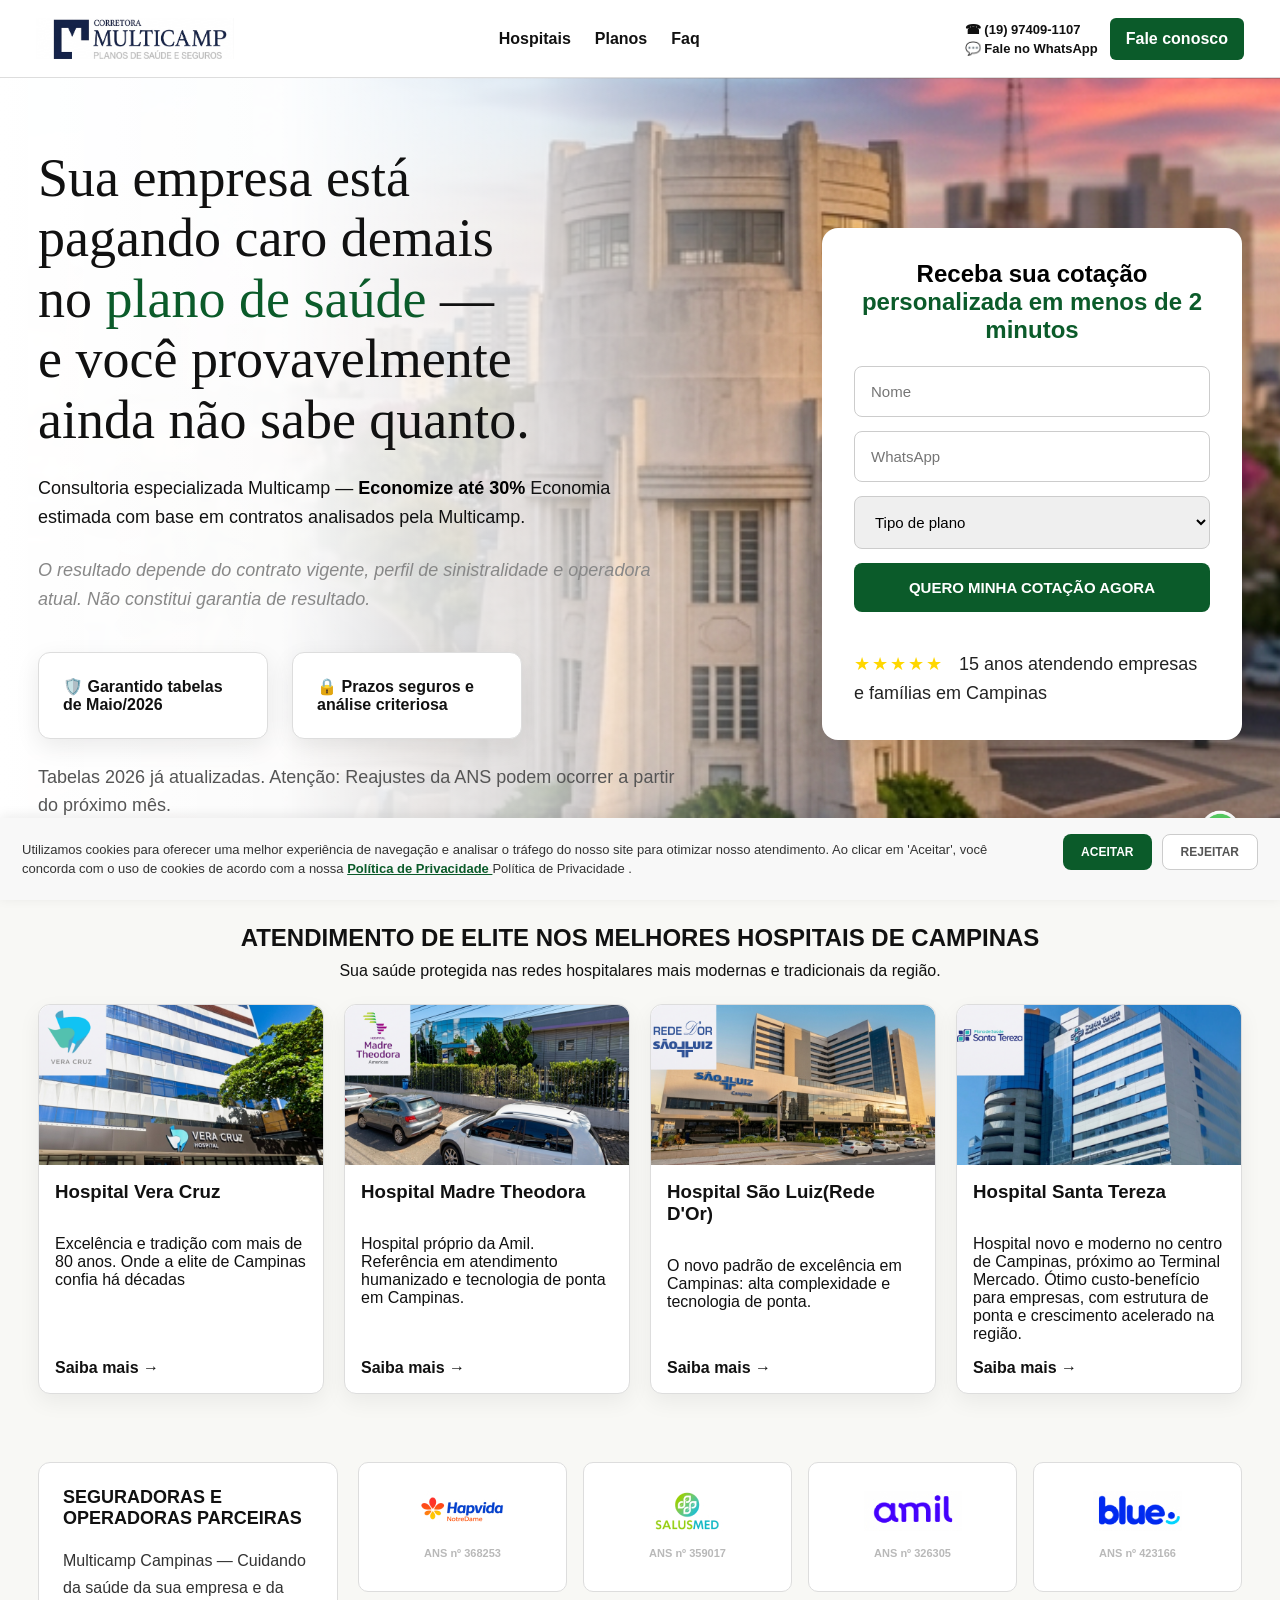
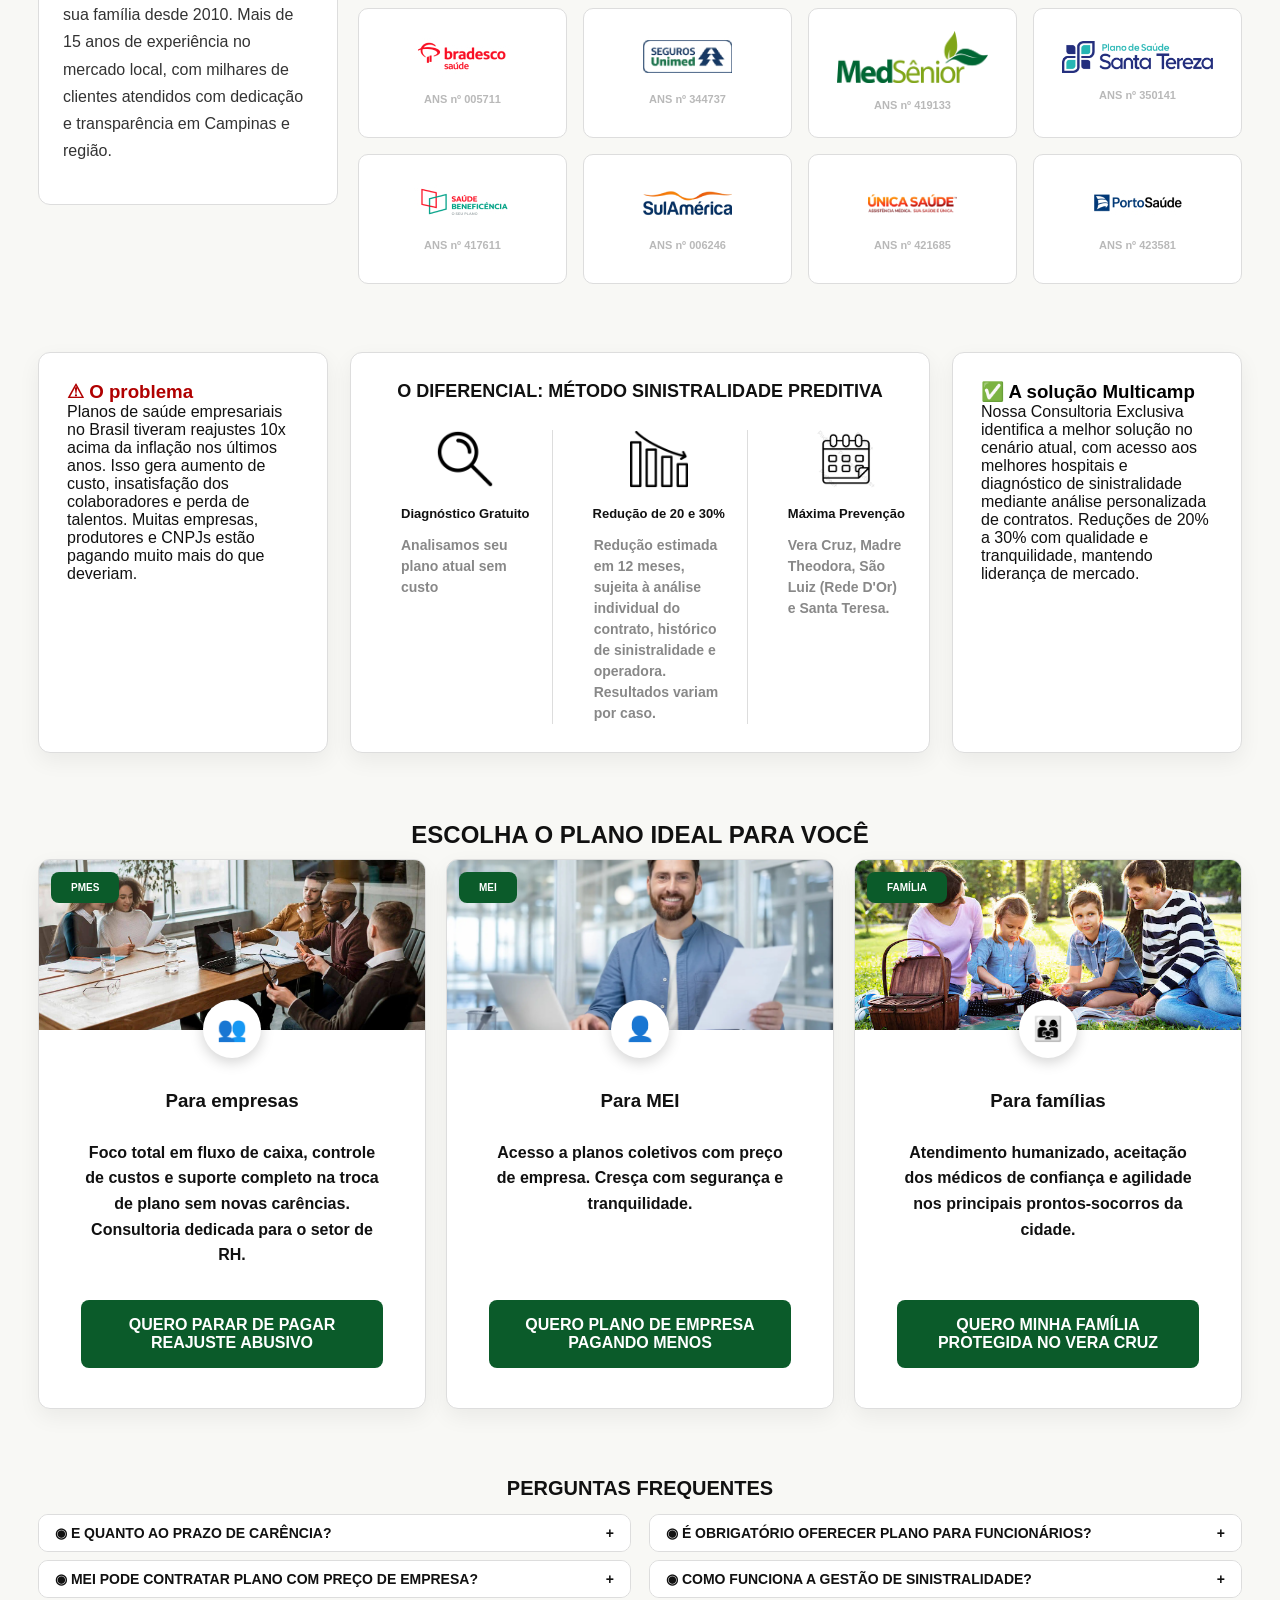
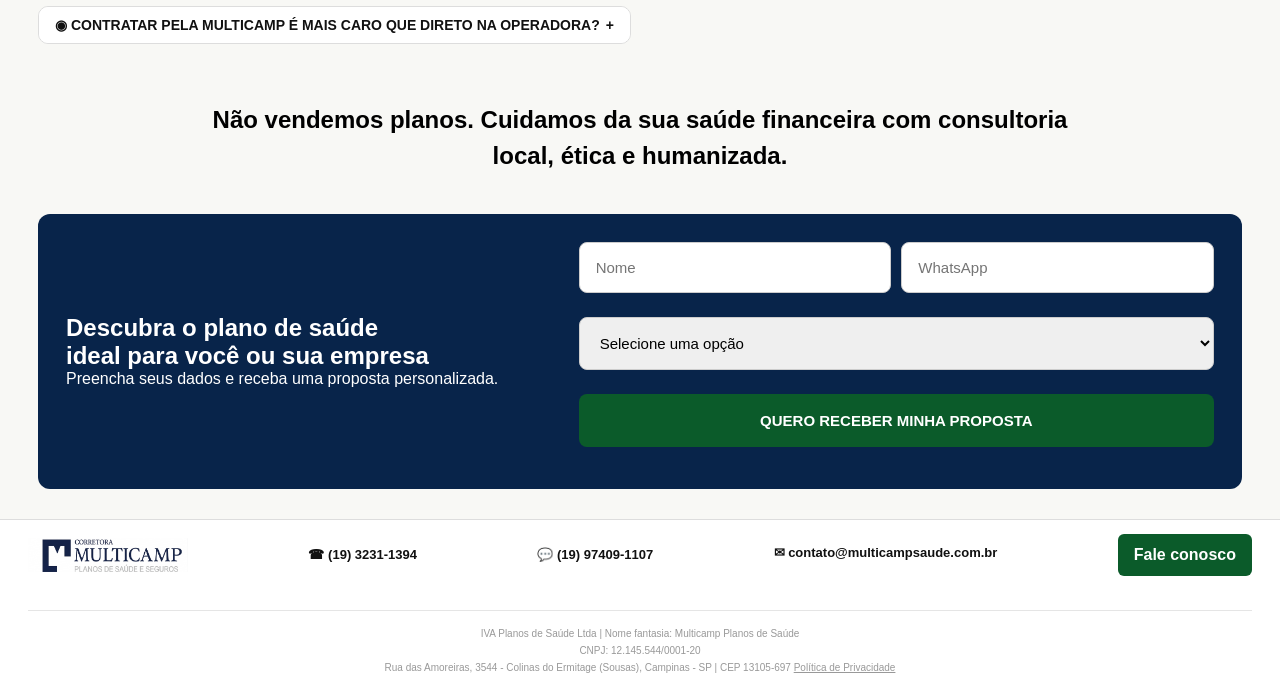
<file: index.html>
<!DOCTYPE html>
<html lang="pt-BR">
<head>
  <meta charset="UTF-8" />
  <meta name="viewport" content="width=device-width, initial-scale=1.0" />
  <title>Grupo Multicamp | Planos de Saúde</title>
  <link rel="stylesheet" href="style.css" />
  
<!-- Google Tag Manager -->
<script>(function(w,d,s,l,i){w[l]=w[l]||[];w[l].push({'gtm.start':
new Date().getTime(),event:'gtm.js'});var f=d.getElementsByTagName(s)[0],
j=d.createElement(s),dl=l!='dataLayer'?'&l='+l:'';j.async=true;j.src=
'https://www.googletagmanager.com/gtm.js?id='+i+dl;f.parentNode.insertBefore(j,f);
})(window,document,'script','dataLayer','GTM-M227RK87');</script>
<!-- End Google Tag Manager -->

</head>
<body>
<!-- Google Tag Manager (noscript) -->
<noscript><iframe src="https://www.googletagmanager.com/ns.html?id=GTM-M227RK87"
height="0" width="0" style="display:none;visibility:hidden"></iframe></noscript>
<!-- End Google Tag Manager (noscript) -->

<header class="header">
  <div class="logo">
    <img src="img/Logotipo.jpg" alt="Grupo Multicamp" class="header-logo">
  </div>
<button class="menu-toggle" id="menuToggle" aria-label="Abrir menu">
    ☰
  </button>

  <nav id="mainNav">
    <a href="#Hospitais">Hospitais</a>
    <a href="#Planos e Parceiros">Planos</a>
    <a href="#faq">Faq</a>
  </nav>

 <div class="header-contact">

  <div class="contact-info">
    <a href="tel:+5519970991107" class="contact-link">
      ☎ (19) 97409-1107
    </a>

    <a href="https://wa.me/5519974091107?text=Olá! Vi o número no site e quero comparar planos de saúde. Pode me ajudar?"  class="contact-link">
      💬 Fale no WhatsApp
    </a>
  </div>

  <a href="https://wa.me/5519974091107?text=Olá! Quero uma cotação rápida de plano de saúde para minha empresa."  class="btn-small">Fale conosco </a>

</div>
</header>

<section class="hero">
  <div class="hero-text">
    <h1>Sua empresa está <br>pagando caro demais<br> no <span>plano de saúde</span> — <br>e você provavelmente<br> ainda não sabe quanto.</h1>
   <p class="sub">
  Consultoria especializada Multicamp — <span>Economize até 30%</span> Economia estimada com base em contratos analisados pela Multicamp. 
</p>

<p class="hero-disclaimer">
  O resultado depende do contrato vigente, perfil de sinistralidade e operadora atual. Não constitui garantia de resultado.
</p>

    <div class="hero-cards">
      <div class="mini-card">🛡️ <strong>Garantido tabelas de Maio/2026</strong></div>
      <div class="mini-card">🔒 <strong>Prazos seguros e análise criteriosa</strong></div>
    </div>
    <p class="hero-warning">
  Tabelas 2026 já atualizadas. Atenção: Reajustes da ANS podem ocorrer a partir do próximo mês.
</p>
  </div>

  <div class="quote-box">
    <h2>
  <span>Receba sua cotação</span>
  personalizada em menos de 2 minutos
</h2>
  <form action="https://formsubmit.co/contato@multicampsaude.com.br" method="POST">

  <input type="hidden" name="_next" value="https://landingpage.multicampplanosdesaude.com.br/obrigado.html">

  <input type="hidden" name="_captcha" value="false">

  <input type="text" name="nome" placeholder="Nome" required />

  <input type="tel" name="whatsapp" placeholder="WhatsApp" required />

  <select aria-label="Plano desejado" name="plano" required>
    <option value="">Tipo de plano</option>
    <option>PME</option>
    <option>MEI</option>
    <option>Familiar</option>
  </select>

  <button type="submit">
    Quero minha cotação agora
  </button>

</form>
<div class="rating-box">

  <p class="rating-info">
    <span class="rating">★★★★★</span>
  15 anos atendendo empresas e famílias em Campinas
  </p>

 

</div>
  </div>
</section>

<section class="section" id="Hospitais">
  <h2>Atendimento de elite nos melhores hospitais de Campinas</h2>
  <p>Sua saúde protegida nas redes hospitalares mais modernas e tradicionais da região.</p>

  <div class="cards-grid">
    <div class="card hospital">
      <img alt="" src="img/imagemnovahositalveracruz.png">
      <h3>Hospital Vera Cruz</h3>
      <p>Excelência e tradição com mais de 80 anos. Onde a elite de Campinas confia há décadas</p>
     <a href="https://wa.me/5519974091107?text=Olá! Quais planos de saúde dão direito ao Hospital Vera Cruz?" >Saiba mais →</a>
    </div>

    <div class="card hospital">
      <img  alt="" src="img/ssa.png">
      <h3>Hospital Madre Theodora</h3>
      <p>Hospital próprio da Amil. Referência em atendimento humanizado e tecnologia de ponta em Campinas.</p>
      <a href="https://wa.me/5519974091107?text=Olá! Quais opções de planos atendem no Hospital Madre Theodora?" >Saiba mais →</a>
    </div>

    <div class="card hospital">
      <img alt="" src="img/ssaluiz.png">
      <h3>Hospital São Luiz(Rede D'Or)</h3>
      <p>O novo padrão de excelência em Campinas: alta complexidade e tecnologia de ponta.</p>
      <a href="https://wa.me/5519974091107?text=Olá! Gostaria de saber os valores dos planos que cobrem o São Luiz / São Francisco." >Saiba mais →</a>
    </div>

    <div class="card hospital">
      <img alt="" src="img/fotonovahospitalsantatereza.png">
      <h3>Hospital Santa Tereza</h3>
      <p>Hospital novo e moderno no centro de Campinas, próximo ao Terminal Mercado. Ótimo custo-benefício para empresas, com estrutura de ponta e crescimento acelerado na região.</p>
     <a href="https://wa.me/5519974091107?text=Olá! Quero a tabela de preços dos planos com atendimento no Hospital Santa Tereza. " >Saiba mais →</a>
    </div>
  </div>
</section>
<section class="section partners-section">

  <div class="partners-info">

    <h3>SEGURADORAS E OPERADORAS PARCEIRAS</h3>

    <p>
    Multicamp Campinas — Cuidando da saúde da sua empresa e da sua família desde 2010. Mais de 15 anos de experiência no mercado local, com milhares de clientes atendidos com dedicação e transparência em Campinas e região. 
    </p>

  </div>

  <div class="plans-logos">

    <div>
      <img src="img/parceirohapvida.jpg" alt="">
      <span>ANS nº 368253</span>
    </div>

    <div>
      <img src="img/parceirosallus.jpg" alt="">
      <span>ANS nº 359017</span>
    </div>

    <div>
      <img src="img/parceirosamil.jpg" alt="">
        <span>ANS nº 326305</span>
    </div>

    <div>
      <img src="img/parceirosblue.jpg" alt="">
        <span>ANS nº 423166</span>
    </div>

    <div>
      <img src="img/parceirosbradesco.jpg" alt="">
        <span>ANS nº 005711</span>
    </div>

    <div>
      <img src="img/parceirosegurs.jpg" alt="">
        <span>ANS nº 344737</span>
    </div>

    <div>
      <img src="img/logo-medsenior-2025-scaled.png" alt="">
        <span>ANS nº 419133</span>
    </div>
 <div>
      <img src="img/logosantatereza.png" alt="">
        <span>ANS nº 350141</span>
    </div>

     <div>
      <img src="img/parceirossaude.jpg" alt="">
        <span>ANS nº 417611</span>
    </div>
 
      <div>
      <img src="img/parsulamerica.jpg" alt="">
        <span>ANS nº 006246</span>
    </div>  

     <div>
      <img src="img/parunica.jpg" alt="">
        <span>ANS nº 421685</span>
    </div>
     <div>
      <img src="img/parportosaude.jpg" alt="">
        <span>ANS nº 423581</span>
    </div>
     </div>
</section>
<section class="section problem-solution" id="problema">
  <div class="box alert">
    <h3>⚠ O problema</h3>
    <p>Planos de saúde empresariais no Brasil tiveram reajustes 10x acima da inflação nos últimos anos.
Isso gera aumento de custo, insatisfação dos colaboradores e perda de talentos.
Muitas empresas, produtores e CNPJs estão pagando muito mais do que deveriam.</p>
  </div>

<div class="box middle-box">
  <h3>O diferencial: método sinistralidade preditiva</h3>

  <div class="features">
    <div class="feature-item">
      <img src="img/lupa.png" alt="">
      <h4>Diagnóstico Gratuito</h4>
      <p>Analisamos seu plano atual sem custo</p>
    </div>

    <div class="feature-item">
      <img src="img/grafico.png" alt="">
      <h4>Redução de 20 e 30%</h4>
      <p>Redução estimada em 12 meses, sujeita à análise individual do contrato, histórico de sinistralidade e operadora. Resultados variam por caso. </p>
    </div>

    <div class="feature-item">
      <img src="img/calendario.webp" alt="">
      <h4>Máxima Prevenção</h4>
      <p>Vera Cruz, Madre Theodora, São Luiz (Rede D'Or) e Santa Teresa.</p>
    </div>
  </div>
</div>

  <div class="box success">
    <h3>✅ A solução Multicamp</h3>
    <p>Nossa Consultoria Exclusiva identifica a melhor solução no cenário atual, com acesso aos melhores hospitais e diagnóstico de sinistralidade mediante análise personalizada de contratos.
<span>Reduções de 20% a 30% com qualidade e tranquilidade, mantendo liderança de mercado</span>.</p>
  </div>
</section>

<section class="section plans-section" id="Planos e Parceiros">
  <h2>Escolha o plano ideal para você</h2>

  <div class="cards-grid three">

    <div class="card plan">
      <div class="plan-image">
        <img src="img/perfilidealempresa.jpg" alt="">
        <span>PMEs</span>
        <div class="plan-icon">👥</div>
      </div>

      <div class="plan-content">
        <h3>Para empresas</h3>
        <p>
          Foco total em fluxo de caixa, controle de custos e suporte completo na troca de plano sem novas carências.
          Consultoria dedicada para o setor de RH.
        </p>
   <a href="https://wa.me/5519974091107?text=Olá! Quero uma simulação para reduzir custos de plano de saúde empresarial."
   class="plan-btn">
   QUERO PARAR DE PAGAR REAJUSTE ABUSIVO
</a>
      </div>
    </div>

    <div class="card plan">
      <div class="plan-image">
        <img src="img/meifoto.jpeg" alt="">
        <span>MEI</span>
        <div class="plan-icon">👤</div>
      </div>

      <div class="plan-content">
        <h3>Para MEI</h3>
        <p>
          Acesso a planos coletivos com preço de empresa. Cresça com segurança e tranquilidade.
        </p>
<a href="https://wa.me/5519974091107?text=Olá! Quero uma tabela de preços de plano de saúde para MEI. "
   class="plan-btn">
   QUERO PLANO DE EMPRESA PAGANDO MENOS
</a>
      </div>
    </div>

    <div class="card plan">
      <div class="plan-image">
        <img src="img/fAMILISIA.jpeg" alt="">
        <span>Família</span>
        <div class="plan-icon">👨‍👩‍👧</div>
      </div>

      <div class="plan-content">
        <h3>Para famílias</h3>
        <p>
          Atendimento humanizado, aceitação dos médicos de confiança e agilidade nos principais prontos-socorros da cidade.
        </p>
<a href="https://wa.me/5519974091107?text=Olá! Gostaria de receber uma simulação de plano de saúde familiar."
   class="plan-btn">
   QUERO MINHA FAMÍLIA PROTEGIDA NO VERA CRUZ
</a>
      </div>
    </div>

  </div>
</section>

<section class="section testimonials">
  <h2>Depoimentos de clientes de Campinas</h2>

 <div class="testimonial-grid">
  <div class="testimonial">
    <img src="img/perfil marceloproj.png" alt="">
    <div>
      <strong>★★★★★</strong>
      <p>
        "Excelente consultoria! Estávamos pagando muito caro no plano da empresa e a Multicamp conseguiu reduzir 32%, economizando R$ 1.450,00 por mês, sem perder a rede credenciada. Atendimento impecável."
      </p>
      <br>Marcelo R.<br>Diretor de PME — Cambuí </br>
</span>
    </div>
  </div>

  <div class="testimonial">
    <img src="img/perfilmulherproj.png" alt="">
    <div>
      <strong>★★★★★</strong>
      <p>
       "A gestão de sinistralidade mudou nosso fluxo de caixa. Economizamos quase R$ 9 mil no último semestre. Recomendo para todos os empresários da região."
      </p>
      <br> <br>— Renata P.<br>Gestora de RH Corporativo<br>
</span>
    </div>
  </div>
</div>
</section>

<section class="section faq" id="faq">
  <h2>Perguntas frequentes</h2>

  <div class="faq-grid">

 <div class="faq-item">
      <button>◉ E quanto ao prazo de carência? <span>+</span></button>
      <p>Os prazos de carência variam conforme a operadora, o tipo de plano contratado e a situação do beneficiário. Em casos de portabilidade — troca de um plano para outro — é possível aproveitar o tempo cumprido e iniciar o novo plano sem novas carências. Nossa equipe analisa cada situação individualmente e orienta o caminho mais vantajoso para você. </p>
    </div>

    <div class="faq-item">
      <button>◉ É obrigatório oferecer plano para funcionários? <span>+</span></button>
      <p>Não é obrigatório por lei, mas é um dos melhores benefícios para atrair e reter bons profissionais, além de melhorar o clima organizacional e reduzir faltas no trabalho.</p>
    </div>

    <div class="faq-item">
      <button>◉ MEI pode contratar plano com preço de empresa? <span>+</span></button>
      <p>Sim. O MEI pode contratar planos empresariais coletivos desde que tenha CNPJ ativo. Geralmente conseguimos condições bem mais vantajosas que planos individuais.</p>
    </div>

    <div class="faq-item">
      <button>◉ Como funciona a gestão de sinistralidade? <span>+</span></button>
      <p>Analisamos o uso real do plano da sua empresa e sugerimos ajustes preventivos. Nossos clientes costumam reduzir entre 20% e 30% nos reajustes anuais, mantendo a mesma rede de hospitais.</p>
    </div>

    <div class="faq-item">
      <button>◉ Contratar pela Multicamp é mais caro que direto na operadora?<span>+</span></button>
      <p>Não. Nossa remuneração é paga diretamente pelas operadoras parceiras. Você recebe toda a nossa consultoria estratégica, análise de contratos e suporte especializado sem nenhum custo adicional na sua mensalidade.</p>
    </div>

  </div>
</section>

<div class="cta-message-center">
  Não vendemos planos. Cuidamos da sua saúde financeira com consultoria local, ética e humanizada.
</div>

<section class="cta-final">
  <div>


    <h2>
      Descubra o plano de saúde <br>
      ideal para você ou sua empresa
    </h2>

    <p>
      Preencha seus dados e receba uma proposta personalizada.
    </p>

  </div>
<form action="https://formsubmit.co/contato@multicampsaude.com.br" method="POST">
<input type="hidden" name="_next" value="https://landingpage.multicampplanosdesaude.com.br/obrigado.html">

  <input type="hidden" name="_captcha" value="false">

  <input type="text" name="nome" placeholder="Nome" required />

  <input type="tel" name="whatsapp" placeholder="WhatsApp" required />

  <select aria-label="Selecione o plano" name="plan-type" required>
    <option value="">Selecione uma opção</option>
    <option>PME</option>
    <option>MEI</option>
    <option>Família</option>
  </select>

  <button type="submit" class="btn-whatsapp">
    QUERO RECEBER MINHA PROPOSTA
  </button>

</form>
</section>

<footer>

  <img src="img/Logotipo.jpg" alt="Grupo Multicamp" class="footer-logo">

  <a href="tel:+551932211254" class="footer-phone">
    ☎ (19) 3231-1394 
  </a>
 <a href="https://wa.me/5519974091107?text=Olá! Li o site inteiro e quero uma consultoria personalizada de plano de saúde." class="footer-phone">
      💬 (19) 97409-1107
    </a>
  <div class="footer-contact">

   
    <a href="mailto:contato@multicampsaude.com.br">
      ✉ contato@multicampsaude.com.br
    </a>
 <a href="https://wa.me/5519974091107"  class="footer-whatsapp">
    </a>

  </div>

  <a href="https://wa.me/5519974091107?text=Olá! Quero receber um orçamento comparativo de planos de saúde agora."
     class="btn-small">
     Fale conosco
  </a>
  <div class="footer-legal">

  IVA Planos de Saúde Ltda |
  Nome fantasia: Multicamp Planos de Saúde

  <br>

  CNPJ: 12.145.544/0001-20

  <br>

  Rua das Amoreiras, 3544 - Colinas do Ermitage (Sousas),
  Campinas - SP | CEP 13105-697

  

  <a href="/lp/politica-de-privacidade/">
  Política de Privacidade
</a>

</div>
</footer>

<a href="https://wa.me/5519974091107?text=Olá! Estou no site e quero entender qual plano de saúde é melhor para o meu caso." 
   class="whatsapp">

  <img src="img/WhatsApp-Logo.png" alt="WhatsApp">

</a>
<div class="cookie-banner" id="cookieBanner">
      

  <p>
    Utilizamos cookies para oferecer uma melhor experiência de navegação e analisar o tráfego do nosso site para otimizar nosso atendimento.

    Ao clicar em 'Aceitar', você concorda com o uso de cookies de acordo com a nossa

<a href="politica-de-privacidade/">
  Política de Privacidade
</a>
      Política de Privacidade
    </a>.
  </p>

  <div class="cookie-actions">

    <button id="acceptCookies">
      ACEITAR
    </button>

    <button id="rejectCookies">
      REJEITAR
    </button>

  </div>

</div>
<script src="script.js"></script>
</body>
</html>
</file>
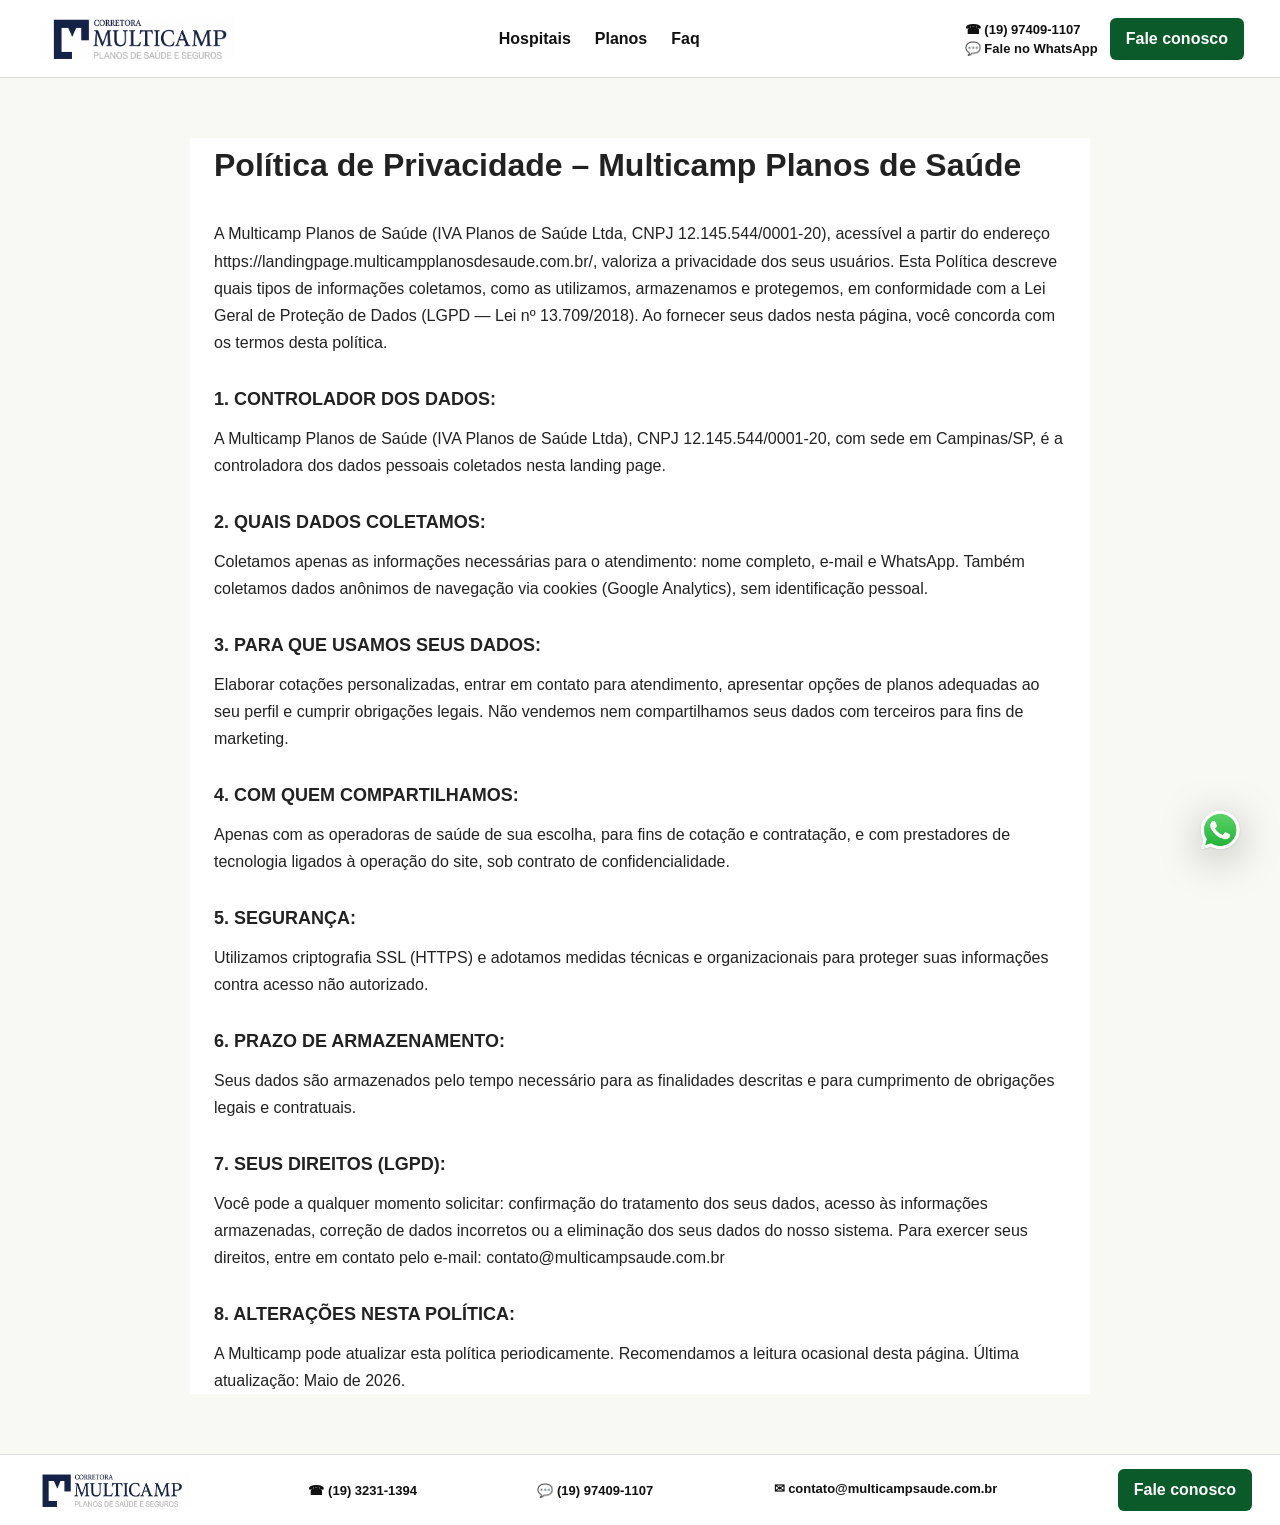
<file: politica-de-privacidade/index.html>
<!DOCTYPE html>
<html lang="pt-BR">
<head>
  <meta charset="UTF-8" />
  <meta name="viewport" content="width=device-width, initial-scale=1.0" />
  <title>Grupo Multicamp | Planos de Saúde</title>
<link rel="stylesheet" href="../style.css" />
<!-- Google Tag Manager -->
<script>(function(w,d,s,l,i){w[l]=w[l]||[];w[l].push({'gtm.start':
new Date().getTime(),event:'gtm.js'});var f=d.getElementsByTagName(s)[0],
j=d.createElement(s),dl=l!='dataLayer'?'&l='+l:'';j.async=true;j.src=
'https://www.googletagmanager.com/gtm.js?id='+i+dl;f.parentNode.insertBefore(j,f);
})(window,document,'script','dataLayer','GTM-M227RK87');</script>
<!-- End Google Tag Manager -->

</head>
<body>

  <!-- Google Tag Manager (noscript) -->
<noscript><iframe src="https://www.googletagmanager.com/ns.html?id=GTM-M227RK87"
height="0" width="0" style="display:none;visibility:hidden"></iframe></noscript>
<!-- End Google Tag Manager (noscript) -->

<header class="header">
 <div class="logo">
  <img src="/img/Logotipo.jpg" alt="Grupo Multicamp" class="header-logo">
</div>
<button class="menu-toggle" id="menuToggle" aria-label="Abrir menu">
  ☰
</button>

<nav id="mainNav">
  <a href="../#Hospitais">Hospitais</a>
  <a href="../#Planos e Parceiros">Planos</a>
  <a href="../#faq">Faq</a>
</nav>

 <div class="header-contact">

  <div class="contact-info">
    <a href="tel:+5519970991107" class="contact-link">
      ☎ (19) 97409-1107
    </a>

    <a href="https://wa.me/5519974091107" target="_blank" class="contact-link" rel="noopener">
      💬 Fale no WhatsApp
    </a>
  </div>

  <a href="https://wa.me/5519974091107"  class="btn-small">Fale conosco </a>

</div>
</header>
<main class="privacy-page">
  <h1>Política de Privacidade – Multicamp Planos de Saúde</h1>

  <p>A Multicamp Planos de Saúde (IVA Planos de Saúde Ltda, CNPJ 12.145.544/0001-20), acessível a partir do endereço https://landingpage.multicampplanosdesaude.com.br/, valoriza a privacidade dos seus usuários. Esta Política descreve quais tipos de informações coletamos, como as utilizamos, armazenamos e protegemos, em conformidade com a Lei Geral de Proteção de Dados (LGPD — Lei nº 13.709/2018). Ao fornecer seus dados nesta página, você concorda com os termos desta política.</p>

  <h2>1. CONTROLADOR DOS DADOS:</h2>
  <p>A Multicamp Planos de Saúde (IVA Planos de Saúde Ltda), CNPJ 12.145.544/0001-20, com sede em Campinas/SP, é a controladora dos dados pessoais coletados nesta landing page.</p>

  <h2>2. QUAIS DADOS COLETAMOS:</h2>
  <p>Coletamos apenas as informações necessárias para o atendimento: nome completo, e-mail e WhatsApp. Também coletamos dados anônimos de navegação via cookies (Google Analytics), sem identificação pessoal.</p>

  <h2>3. PARA QUE USAMOS SEUS DADOS:</h2>
  <p>Elaborar cotações personalizadas, entrar em contato para atendimento, apresentar opções de planos adequadas ao seu perfil e cumprir obrigações legais. Não vendemos nem compartilhamos seus dados com terceiros para fins de marketing.</p>

  <h2>4. COM QUEM COMPARTILHAMOS:</h2>
  <p>Apenas com as operadoras de saúde de sua escolha, para fins de cotação e contratação, e com prestadores de tecnologia ligados à operação do site, sob contrato de confidencialidade.</p>

  <h2>5. SEGURANÇA:</h2>
  <p>Utilizamos criptografia SSL (HTTPS) e adotamos medidas técnicas e organizacionais para proteger suas informações contra acesso não autorizado.</p>

  <h2>6. PRAZO DE ARMAZENAMENTO:</h2>
  <p>Seus dados são armazenados pelo tempo necessário para as finalidades descritas e para cumprimento de obrigações legais e contratuais.</p>

  <h2>7. SEUS DIREITOS (LGPD):</h2>
  <p>Você pode a qualquer momento solicitar: confirmação do tratamento dos seus dados, acesso às informações armazenadas, correção de dados incorretos ou a eliminação dos seus dados do nosso sistema. Para exercer seus direitos, entre em contato pelo e-mail: contato@multicampsaude.com.br</p>

  <h2>8. ALTERAÇÕES NESTA POLÍTICA:</h2>
  <p>A Multicamp pode atualizar esta política periodicamente. Recomendamos a leitura ocasional desta página. Última atualização: Maio de 2026.</p>
</main>

<footer>

  <img src="/img/Logotipo.jpg" alt="Grupo Multicamp" class="footer-logo">

  <a href="tel:+551932211254" class="footer-phone">
    ☎ (19) 3231-1394 
  </a>
 <a href="https://wa.me/5519998001107"class="footer-phone">
      💬 (19) 97409-1107
    </a>
  <div class="footer-contact">

   
    <a href="mailto:solucao@multicamp.com.br">
      ✉ contato@multicampsaude.com.br
    </a>
 <a href="https://wa.me/5519974091107" target="_blank" rel="noopener" class="footer-whatsapp">
    </a>

  </div>

  <a href="https://wa.me/5519974091107"
     target="_blank" rel="noopener"
     class="btn-small">
     Fale conosco
  </a>
</footer>
</footer>
<a href="https://wa.me/5519974091107"
   target="_blank" rel="noopener"
   class="whatsapp">

  <img src="/img/WhatsApp-Logo.png" alt="WhatsApp">

</a>
<script src="../script.js"></script>
</body>
</html>
</file>
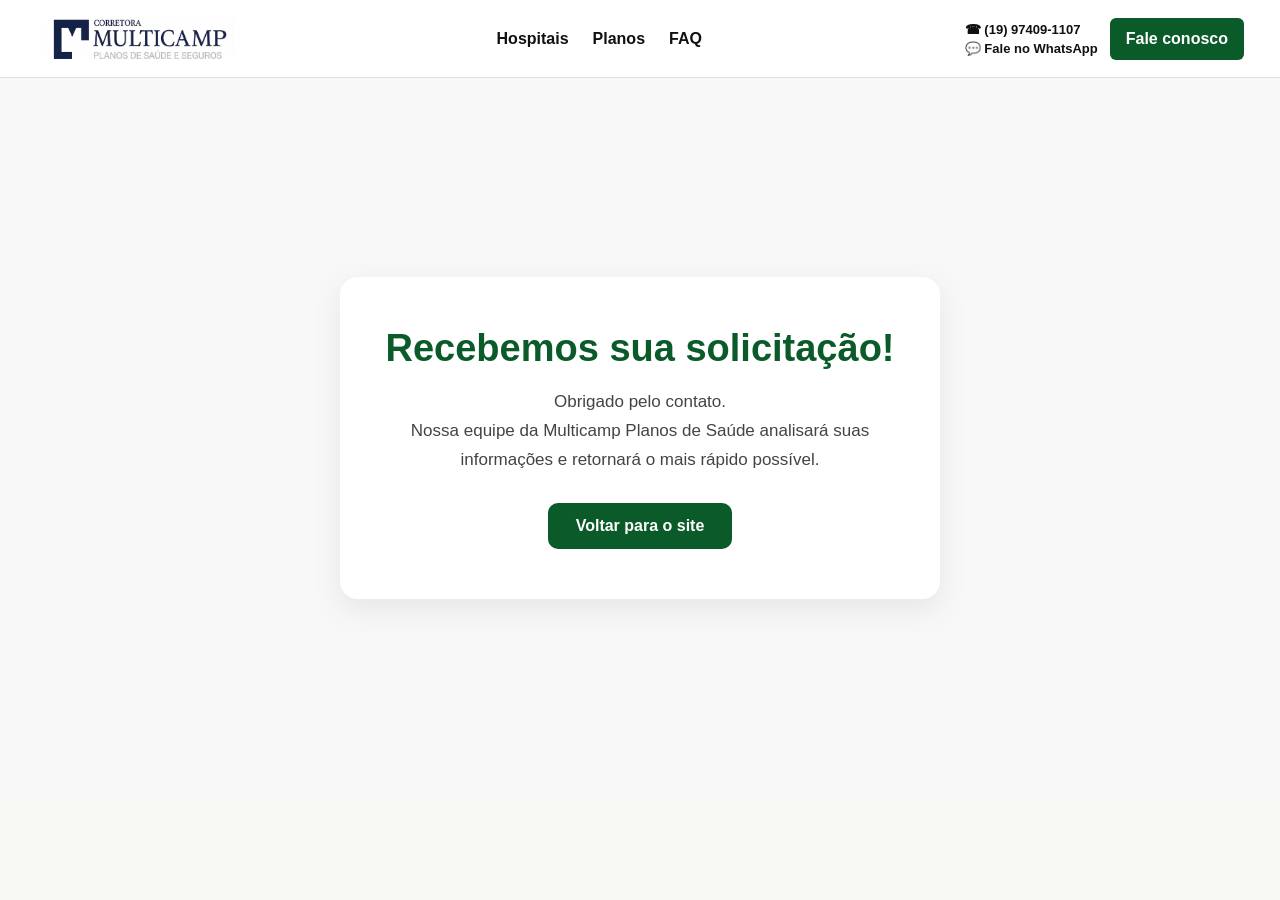
<file: obrigado.html>
<!DOCTYPE html>
<html lang="pt-BR">
<head>
  <meta charset="UTF-8">
  <meta name="viewport" content="width=device-width, initial-scale=1.0">
  <title>Obrigado | Multicamp Planos de Saúde</title>

  <link rel="stylesheet" href="style.css">

  <!-- Google Tag Manager -->
  <script>(function(w,d,s,l,i){w[l]=w[l]||[];w[l].push({'gtm.start':
  new Date().getTime(),event:'gtm.js'});var f=d.getElementsByTagName(s)[0],
  j=d.createElement(s),dl=l!='dataLayer'?'&l='+l:'';j.async=true;j.src=
  'https://www.googletagmanager.com/gtm.js?id='+i+dl;f.parentNode.insertBefore(j,f);
  })(window,document,'script','dataLayer','GTM-M227RK87');</script>
  <!-- End Google Tag Manager -->

  <style>
    .thanks-page{
      min-height:80vh;
      display:flex;
      align-items:center;
      justify-content:center;
      padding:40px 24px;
      background:#f8f8f8;
    }

    .thanks-box{
      background:#fff;
      max-width:600px;
      width:100%;
      padding:50px 40px;
      border-radius:18px;
      text-align:center;
      box-shadow:0 10px 30px rgba(0,0,0,.08);
    }

    .thanks-box h1{
      font-size:38px;
      color:#0b5b2a;
      margin-bottom:18px;
    }

    .thanks-box p{
      font-size:17px;
      color:#444;
      line-height:1.7;
      margin-bottom:28px;
    }

    .thanks-btn{
      display:inline-block;
      background:#0b5b2a;
      color:#fff;
      text-decoration:none;
      padding:14px 28px;
      border-radius:10px;
      font-weight:700;
      transition:.3s;
    }

    .thanks-btn:hover{
      opacity:.9;
    }
  </style>
</head>

<body>

<!-- Google Tag Manager (noscript) -->
<noscript>
  <iframe src="https://www.googletagmanager.com/ns.html?id=GTM-M227RK87"
  height="0" width="0" style="display:none;visibility:hidden"></iframe>
</noscript>
<!-- End Google Tag Manager (noscript) -->

<header class="header">

  <div class="logo">
    <img src="img/Logotipo.jpg" alt="Grupo Multicamp" class="header-logo">
  </div>

  <nav>
    <a href="/#Hospitais">Hospitais</a>
    <a href="/#Planos e Parceiros">Planos</a>
    <a href="/#faq">FAQ</a>
  </nav>

  <div class="header-contact">

    <div class="contact-info">

      <a href="tel:+5519970991107" class="contact-link">
        ☎ (19) 97409-1107
      </a>

      <a href="https://wa.me/5519974091107?text=Olá! Gostaria de falar com a equipe da Multicamp."
         class="contact-link">
        💬 Fale no WhatsApp
      </a>

    </div>

    <a href="https://wa.me/5519974091107?text=Olá! Gostaria de falar com a equipe da Multicamp."
       class="btn-small">
      Fale conosco
    </a>

  </div>

</header>

<section class="thanks-page">

  <div class="thanks-box">

    <h1>Recebemos sua solicitação!</h1>

    <p>
      Obrigado pelo contato.<br>
      Nossa equipe da Multicamp Planos de Saúde analisará suas informações e retornará o mais rápido possível.
    </p>

    <a href="/" class="thanks-btn">
      Voltar para o site
    </a>

  </div>

</section>

</body>
</html>
</file>
<file: style.css>
* {
  margin: 0;
  padding: 0;
  box-sizing: border-box;
}

body {
  font-family: Arial, sans-serif;
  background: #f8f8f5;
  color: #111;
}

.header {
  height: 78px;
  padding: 0 36px;
  display: flex;
  align-items: center;
  justify-content: space-between;
  background: #fff;
  border-bottom: 1px solid #ddd;
  position: sticky;
  top: 0;
  z-index: 10;
}
.header-logo{
  height:42px;
  width:auto;
  object-fit:contain;
  display:block;
}
.logo {
  display: flex;
  align-items: center;
  gap: 10px;
}

.mark {
  background: #10284d;
  color: white;
  font-weight: bold;
  font-size: 34px;
  padding: 8px 14px;
}

.logo span {
  display: block;
  font-size: 11px;
}

nav {
  display: flex;
  gap: 24px;
}

nav a {
  color: #111;
  text-decoration: none;
  font-weight: bold;
}

.header-contact {
  display: flex;
  align-items: center;
  gap: 12px;
}

.btn-small {
  background: #0b5b2a;
  color: white;
  padding: 12px 16px;
  border-radius: 6px;
  text-decoration: none;
  font-weight: bold;
}
.header-contact {
  display: flex;
  align-items: center;
  gap: 12px;
}

.contact-info {
  display: flex;
  flex-direction: column;
  gap: 4px;
}

.contact-link {
  background: none;
  padding: 0;
  border-radius: 0;
  color: #111;
  text-decoration: none;
  font-weight: bold;
  font-size: 13px;
}
.hero {
  min-height: 650px;
  padding: 70px 38px;
  display: grid;
  grid-template-columns: 1.3fr 420px;
  gap: 40px;
  align-items: center;

  background:
    linear-gradient(
      90deg,
      rgba(255,255,255,1) 0%,
      rgba(255,255,255,.98) 22%,
      rgba(255,255,255,.75) 42%,
      rgba(255,255,255,.20) 58%,
      rgba(255,255,255,0) 72%
    ),
    url("img/torre\ 1.jpg") center/cover;
}

.hero h1 {
  font-size: 54px;
  line-height: 1.12;
  max-width: 820px;
  font-family: Georgia, serif;
  font-weight: 500;
}

.hero h1 span {
  color: #0b5b2a;
}

.hero p {
  margin-top: 24px;
  max-width: 650px;
  font-size: 18px;
  line-height: 1.6;
}
.hero .sub span{
  color:#000000;
  font-weight:bold;
}.hero-disclaimer{
  margin-top:8px;
  max-width:650px;
  font-size:10px;
  line-height:1.4;
  color:#888888;
  font-style:italic;
  font-weight:400;
}

.hero-cards {
  margin-top: 38px;
  display: flex;
  gap: 24px;
}
.hero-warning{
  margin-top:12px;
  font-size:13px;
  color:#555;
}

.mini-card {
  background: white;
  border: 1px solid #ddd;
  padding: 24px;
  border-radius: 12px;
  width: 230px;
  box-shadow: 0 8px 25px rgba(0,0,0,.08);
}

.quote-box {
  background: white;
  padding: 32px;
  border-radius: 16px;
  box-shadow: 0 18px 45px rgba(0,0,0,.18);
}

.quote-box h2 {
  text-align: center;
  margin-bottom: 22px;
  color: #0b5b2a;
}

.quote-box h2 span{
  color:#000;
}
input,
select,
button {
  width: 100%;
  padding: 16px;
  margin-bottom: 14px;
  border: 1px solid #ccc;
  border-radius: 8px;
  font-size: 15px;
}

button {
  background: #0b5b2a;
  color: white;
  border: none;
  text-transform: uppercase;
  font-weight: bold;
  cursor: pointer;
}

.rating-box{
  margin-top:20px;
}

.rating-info{
  font-size:15px;
  line-height:1.6;
  color:#222;
  max-width:360px;
  margin:0;
}

.rating{
  color:#FFD700;
  font-size:18px;
  letter-spacing:2px;
  margin-right:10px;
}

.rating-text{
  margin-top:12px;
  color:#000;
  font-size:28px;
  font-weight:700;
}

.section {
  padding: 34px 38px;
  max-width: 1320px;
  margin: auto;
}

.section h2 {
  text-transform: uppercase;
  text-align: center;
  margin-bottom: 10px;
}

.section > p {
  text-align: center;
  margin-bottom: 24px;
}

.cards-grid {
  display: grid;
  grid-template-columns: repeat(4, 1fr);
  gap: 22px;
}

.cards-grid.three {
  grid-template-columns: repeat(3, 1fr);
} /*ajustando grid cards para 3 colunas*/
.cards-grid{
  display:grid;
  grid-template-columns:repeat(4,1fr);
  gap:20px;
}

.hospital{
  background:#fff;
  border:1px solid #ddd;
  border-radius:12px;
  overflow:hidden;
  display:flex;
  flex-direction:column;
  height:100%;
}

.hospital-image{
  position:relative;
}
.card.hospital img{
  width:100%;
  height:auto;
  display:block;
  border-radius:12px 12px 0 0;
}
.hospital-bg{
  width:100%;
  height:180px;
  object-fit:cover;
  display:block;
}

.hospital-logo{
  position:absolute;
  top:14px;
  left:14px;
  width:95px;
  background:#fff;
  padding:8px;
  border-radius:10px;
  box-shadow:0 4px 14px rgba(0,0,0,.12);
}

.hospital-content{
  padding:18px;
  display:flex;
  flex-direction:column;
  flex:1;
}

.hospital-content h3{
  font-size:24px;
  margin-bottom:14px;
}

.hospital-content p{
  color:#333;
  line-height:1.6;
  flex:1;
}

.hospital-content a{
  margin-top:auto;
  text-decoration:none;
  color:#111;
  font-weight:700;
  font-size:15px;
}.hospital-logo{
  position:absolute;
  top:12px;
  left:12px;

  width:90px;
  height:auto;

  background:#fff;
  padding:6px 10px;

  border-radius:10px;

  box-shadow:0 4px 12px rgba(0,0,0,.12);

  object-fit:contain;
}
.card.hospital{
  display:flex;
  flex-direction:column;
  height:100%;
}

.card.hospital p{
  flex:1;
}

.card.hospital a{
  margin-top:auto;
}
/*ajustaanto patrocinios*/
.partners-section{
  display:grid;
  grid-template-columns:300px 1fr;
  gap:20px;
  align-items:start;
}

.partners-info{
  background:#fff;
  border:1px solid #ddd;
  border-radius:12px;
  padding:24px;
}

.partners-info h3{
  font-size:18px;
  margin-bottom:18px;
}

.partners-info p{
  line-height:1.7;
  color:#333;
  margin-bottom:16px;
}

/* ajustando parceiros */
.partners-section{
  display:grid;
  grid-template-columns:300px 1fr;
  gap:20px;
  align-items:start;
}

.partners-info{
  background:#fff;
  border:1px solid #ddd;
  border-radius:12px;
  padding:24px;
}

.partners-info h3{
  font-size:18px;
  margin-bottom:18px;
}

.partners-info p{
  line-height:1.7;
  color:#333;
  margin-bottom:16px;
}

.plans-logos{
  display:grid;
  grid-template-columns:repeat(4, 1fr);
  gap:12px;
}

.plans-logos div{
  background:#fff;
  border:1px solid #ddd;
  border-radius:10px;
  height:130px;
  padding:10px;

  display:flex;
  flex-direction:column;
  align-items:center;
  justify-content:center;

  text-align:center;
  color:#111;
  font-size:initial;
  font-weight:normal;
}

.plans-logos img{
  max-width:100%;
  max-height:400px;
  object-fit:contain;
  margin-bottom:8px;
}
.plans-logos span{
  display:inline-block;

  color:#b9b9b9;
  font-size:11px;
  font-weight:600;

  padding:4px 0;


  margin-top:4px;
}/*registros parceiros*/

.card,
.box,
.testimonial {
  background: white;
  border: 1px solid #ddd;
  border-radius: 12px;
  overflow: hidden;
  box-shadow: 0 8px 22px rgba(0,0,0,.06);
}/*ajusando imagem perfil testimonial*/
.testimonial{
  display:flex;
  align-items:flex-start;
  gap:18px;
}

.testimonial img{
  width:70px;
  height:70px;
  border-radius:50%;
  object-fit:cover;
  flex-shrink:0;
}

.card img {
  width: 100%;
  height: 160px;
  object-fit: cover;
}

.card h3,
.card p,
.card a {
  margin: 16px;
}

.card a {
  display: inline-block;
  color: #111;
  font-weight: bold;
  text-decoration: none;
}

.plans-logos {
  display: grid;
  grid-template-columns: repeat(4, 1fr);
  gap: 16px;
}

.plans-logos div {
  background: white;
  border: 1px solid #ddd;
  border-radius: 10px;
  padding: 28px;
  text-align: center;
  font-size: 24px;
  font-weight: bold;
  color: #0b5b2a;
}

.problem-solution {
  display: grid;
  grid-template-columns: 1fr 2fr 1fr;
  gap: 22px;
}

.box {
  padding: 28px;
}/*ajustando box problema solução icons*/
.middle-box h3{
  text-align:center;
  text-transform:uppercase;
  font-size:18px;
  font-weight:800;
  margin-bottom:28px;
}
.features{
  display:grid;
  grid-template-columns:repeat(3, 1fr);
  text-align:center;
}

.feature-item{
  padding:0 22px;
  border-right:1px solid #ddd;
}

.feature-item:last-child{
  border-right:none;
}

.feature-item img{
  width:58px;
  height:58px;
  object-fit:contain;
  margin:0 auto 18px;
  display:block;
}

.feature-item h4{
  font-size:13px;
  font-weight:700;
  line-height:1.3;
  height:auto;
  margin:0 0 12px;
  text-align:center;
  white-space:nowrap;
}

.feature-item p{
  color: #888888;
  font-size:14px;
  line-height:1.5;
  margin:0 auto;
  max-width:130px;
  text-align:left;
}
.alert h3 {
  color: #b00000;
}

.success h3 {
  color: #020202;
}

.features {
  display: grid;
  grid-template-columns: repeat(3, 1fr);
  margin-top: 24px;
  gap: 18px;
  text-align: center;
  font-weight: bold;
}

.plan{
  padding:0;
  overflow:hidden;
  display:flex;
  flex-direction:column;
}

.plan-image{
  position:relative;
  height:170px;
}

.plan-image img{
  width:100%;
  height:100%;
  object-fit:cover;
  display:block;
}

.plan-image span{
  position:absolute;
  top:12px;
  left:12px;
  background:#0b5b2a;
  font-size:10px;
  color:#fff;
  padding:10px 20px;
  border-radius:8px;
  font-weight:800;
  text-transform:uppercase;
}

.plan-icon{
  position:absolute;
  left:50%;
  bottom:-28px;
  transform:translateX(-50%);
  width:58px;
  height:58px;
  border-radius:50%;
  background:#fff;
  display:flex;
  align-items:center;
  justify-content:center;
  box-shadow:0 4px 14px rgba(0,0,0,.18);
  font-size:24px;
}

.plan-content{
  padding:44px 26px 24px;
  display:flex;
  flex-direction:column;
  flex:1;
  text-align:center;
}

.plan-content h3{
  margin-bottom:12px;
}

.plan-content p{
  flex:1;
  line-height:1.6;
  font-weight:600;
}

.plan-content button{
  margin-top:20px;
  background:#0b5b2a;
  color:#fff;
  border-radius:8px;
  font-weight:800;
}
.plan-btn{
  margin-top:20px;
  color:#fff !important;
  background:#0b5b2a;

  border-radius:8px;

  font-weight:800;

  padding:16px;

  text-decoration:none;

  display:block;

  text-align:center;
}
.testimonial-grid {
  display: grid;
  grid-template-columns: repeat(2, 1fr);
  gap: 24px;
}

.testimonial {
  padding: 28px;
}

.testimonial strong {
  color: #FFD700;
}
.faq{
  max-width:1320px;
}

.faq h2{
  text-align:center;
  text-transform:uppercase;
  font-size:20px;
  margin-bottom:14px;
}

.faq-grid{
  display:grid;
  grid-template-columns:repeat(2, 1fr);
  gap:8px 18px;
}

.faq-item{
  background:#fff;
  border:1px solid #ddd;
  border-radius:10px;
  overflow:hidden;
}

.faq-item button{
  width:100%;
  background:#fff;
  color:#111;
  border:none;
  padding:10px 16px;
  margin:0;
  display:flex;
  justify-content:space-between;
  align-items:center;
  font-weight:700;
  font-size:14px;
  text-align:left;
  cursor:pointer;
}

.faq-item p{
  display:none;
  padding:0 16px 14px;
  font-size:14px;
  line-height:1.5;
  color:#333;
}

.faq-item.active p{
  display:block;
}
.cta-message-center{
  text-align:center;

  padding:24px 20px 10px;

  font-size:24px;

  line-height:1.5;

  color:#000000;

  font-weight:700;

  max-width:900px;

  margin:0 auto;
}
.cta-final {
  margin: 30px 38px;
  background: #08244a;
  color: white;
  padding: 28px;
  border-radius: 12px;
  display: grid;
  grid-template-columns: 1fr 1.3fr;
  gap: 24px;
  align-items: center;
}

.cta-final form {
  display: grid;
  grid-template-columns: 1fr 1fr;
  gap: 10px;
}

.cta-final select,
.cta-final button {
  grid-column: span 2;
}

footer{
  background:#fff;
  padding:14px 28px;

  display:flex;
  align-items:center;
  justify-content:space-between;

  gap:24px;

  border-top:1px solid #ddd;

  flex-wrap:wrap;
}

.footer-logo{
  height:34px;
  width:auto;
}

.footer-phone{
  color:#111;
  text-decoration:none;
  font-size:13px;
  font-weight:600;
}

.footer-contact{
  display:flex;
  flex-direction:column;
  gap:4px;
}

.footer-contact a{
  color:#111;
  text-decoration:none;
  font-size:13px;
  font-weight:600;
}.footer-legal{
  width:100%;

  padding-top:14px;
  margin-top:10px;

  border-top:1px solid #e5e5e5;

  text-align:center;

  font-size:10px;
  color:#999999;
  line-height:1.7;
  font-weight:400;
}

.footer-legal a{
  color:#999999;
  text-decoration:underline;
  font-weight:400;
}
.cta-final form .btn-whatsapp{
  grid-column: 1 / -1;
  width: 100%;
  display: block;

  background: #0b5b2a;
  color: #fff;

  padding: 18px;
  border-radius: 8px;

  text-align: center;
  text-decoration: none;

  font-weight: 800;
  text-transform: uppercase;
}
.whatsapp {
  position: fixed;
  right: 24px;
  bottom: 50px;

  background: transparent;
  box-shadow: none;

  padding: 0;

  border-radius: 0;
}

.whatsapp img{
  width:72px;
  height:auto;

  object-fit:contain;
  display:block;

  filter: drop-shadow(0 8px 20px rgba(0,0,0,.28));

  transition: transform .3s ease;
}

.whatsapp img:hover{
  transform: scale(1.08);
}

.privacy-page{
  max-width:900px;
  margin:60px auto;
  padding:0 24px;
  background:#fff;
  color:#222;
  line-height:1.7;
}

.privacy-page h1{
  font-size:32px;
  margin-bottom:28px;
}

.privacy-page h2{
  font-size:18px;
  margin-top:28px;
  margin-bottom:10px;
}

.cookie-banner{
  position:fixed;
  bottom:0;
  left:0;

  width:100%;

  background:#f8f8f8;

  box-shadow:0 -2px 12px rgba(0,0,0,.08);

  padding:16px 22px;

  display:flex;
  align-items:center;
  justify-content:space-between;

  gap:20px;

  z-index:999;
}

.cookie-banner p{
  margin:0;

  font-size:13px;
  color:#333;

  line-height:1.5;
}

.cookie-banner a{
  color:#0b5b2a;
  font-weight:600;
}

.cookie-actions{
  display:flex;
  gap:10px;
}

.cookie-actions button{
  border:none;
  padding:10px 18px;

  border-radius:8px;

  cursor:pointer;

  font-size:12px;
  font-weight:700;
}

#acceptCookies{
  background:#0b5b2a;
  color:#fff;
}

#rejectCookies{
  background:#fff;
  color:#555;

  border:1px solid #ccc;
}.testimonials{
  display:none;
}.menu-toggle{
  display:none !important;
}
@media (max-width: 768px){

  .header{
    height:72px;
    padding:0 18px;
    display:flex;
    flex-direction:row;
    align-items:center;
    justify-content:space-between;
    position:sticky;
    top:0;
  }

  .header-logo{
    height:42px;
  }

  .menu-toggle{
    display:block !important;
    background:transparent;
    border:none;
    color:#111;
    font-size:34px;
    padding:0;
    margin:0;
    width:auto;
    line-height:1;
    cursor:pointer;
  }

  .header nav{
    display:none;
    position:absolute;
    top:72px;
    left:0;
    width:100%;
    background:#fff;
    border-bottom:1px solid #ddd;
    padding:18px;
    flex-direction:column;
    gap:14px;
    z-index:99;
  }

  .header nav.active{
    display:flex;
  }

  .header nav a{
    font-size:16px;
    font-weight:700;
  }

  .header-contact{
    display:none;
  }

  .hero{
    grid-template-columns:1fr;
    padding:34px 22px 40px;
    gap:28px;
    min-height:auto;
    background:
      linear-gradient(
        90deg,
        rgba(255,255,255,.96) 0%,
        rgba(255,255,255,.90) 45%,
        rgba(255,255,255,.65) 100%
      ),
      url("img/torre\ 1.jpg") center/cover;
  }

  .hero h1{
    font-size:36px;
    line-height:1.12;
    max-width:100%;
  }

  .hero p{
    font-size:16px;
    line-height:1.55;
    max-width:100%;
  }

  .hero-disclaimer{
    font-size:10px;
    line-height:1.45;
    color:#888;
  }

  .hero-cards{
    flex-direction:row;
    gap:12px;
    margin-top:24px;
  }

  .mini-card{
    width:50%;
    padding:16px;
    font-size:13px;
  }

  .quote-box{
    width:100%;
    padding:26px 20px;
  }

  .quote-box h2{
    font-size:28px;
    line-height:1.15;
  }

  .section{
    padding:30px 20px;
  }

  .cards-grid,
  .cards-grid.three,
  .faq-grid{
    grid-template-columns:1fr;
  }

  .partners-section{
    grid-template-columns:1fr;
  }

  .plans-logos{
    grid-template-columns:repeat(2,1fr);
  }

  .problem-solution{
    grid-template-columns:1fr;
  }

  .features{
    grid-template-columns:1fr;
  }

  .feature-item{
    border-right:none;
    border-bottom:1px solid #ddd;
    padding:20px 0;
  }

  .cta-final{
    grid-template-columns:1fr;
    margin:24px 20px;
    padding:28px 20px;
  }

  .cta-final form{
    grid-template-columns:1fr;
  }

  .cta-final select,
  .cta-final button,
  .cta-final form .btn-whatsapp{
    grid-column:1 / -1;
  }

  footer{
    flex-direction:column;
    text-align:center;
    padding:24px 20px;
  }

  .footer-contact{
    align-items:center;
  }

  .whatsapp{
    right:18px;
    bottom:90px;
  }

  .whatsapp img{
    width:58px;
  }

  .cookie-banner{
    flex-direction:column;
    align-items:flex-start;
    padding:18px;
  }

  .cookie-actions{
    width:100%;
  }

  .cookie-actions button{
    flex:1;
  }
}
</file>
